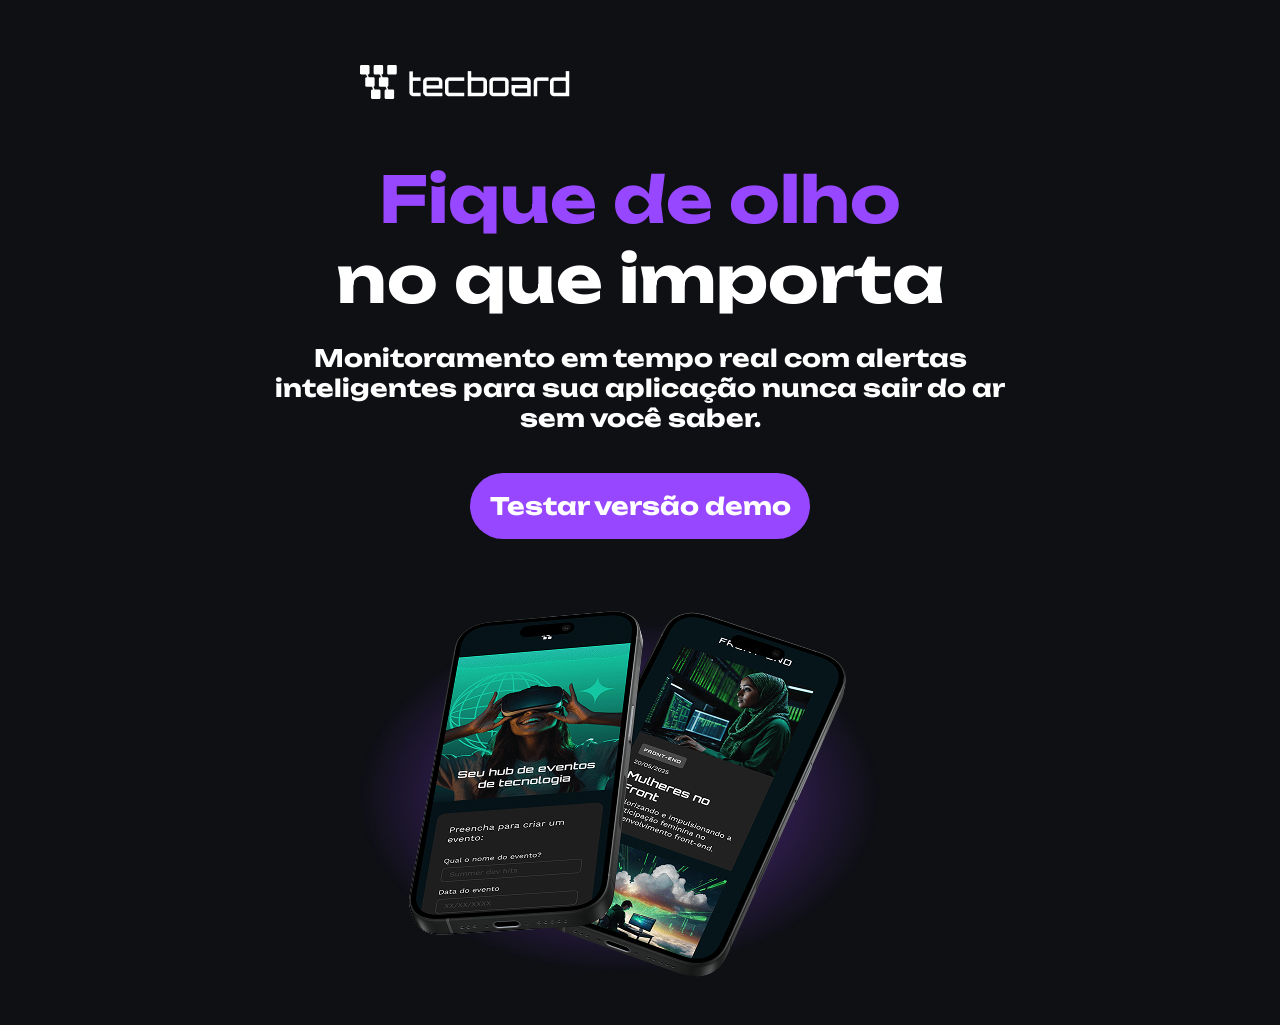
<file: Tecboard/index.html>
<!DOCTYPE html>
<html lang="pt-br">
<head>
    <meta charset="UTF-8">
    <meta name="viewport" content="width=device-width, initial-scale=1.0">
    <link rel="icon" href="Favicon-tecboard-black.svg" type="imgame/svg+xml">


    <link rel="stylesheet" href="css/style.css">

    <title>Tecboard</title>    
</head>
<body>
    <header>
        <img src="img/Logo-tecboard-white.png" alt="Logo Tecboard na com preta">
        <main>
            <section>
                <h1><span>Fique de olho</span>
                    <br>no que importa
                </h1>
                <p>Monitoramento em tempo real com alertas inteligentes para sua aplicação nunca sair do ar sem você saber.</p>
                <a href="#">Testar versão demo</a>
                <img src="img/celulares-sobrepostos-desktop.png" alt="dois celuares pretos sobrepostos com uma sombra roxa">
            </section>
        </main>
    </header>
</body>
</html>
</file>
<file: Tecboard/css/style.css>
/*Definição de fonts*/
@font-face {
    font-family: "unbounded";
    src: url("../Fontes/Unbounded-Bold.ttf")
    format("truetype");
    font-weight: 700;
    font-style: normal;
    font-display: swap;

}

@font-face {
    font-family: "poppins";
    src: url("../Fontes/Unbounded-Bold.ttf")
    format("truetype");
    font-weight: 400;
    font-style: normal;
    font-display: swap;

}

/*Reset*/
* {
    margin: 0;
    padding: 0;
}

/*Estilo Desktop*/
body {
    background-color: #0E1014;
    color: #ffffff; 
}

header img{
    display: block;
    margin: 65px 0 0 360px;
}

h1 {
    font-size: 64px;
    font-family: "unbounded", sans-serif;
    text-align: center;
    margin-top: 60px;
}

p {
    font-family: "poppins", sans-serif;
    font-size: 24px;
    text-align: center;
    margin: 24px auto 0;
    width: 792px;

}

h1 span {
    color: #9747ff;
}

a {
    color: #ffffff;
    font-family: "poppins", sans-serif;
    font-size: 24px;
    text-decoration: none;
    background-color: #9747ff;
    width: 340px;
    height: 66px;
    display: block;
    text-align: center;  
    line-height: 66px;
    border-radius: 36px;
    margin: 40px auto;

}

a:hover {
    background-color: #8233eb;
}

section img {
    display: block;
    width: 792px;
    height: 446px;
    margin: 0 auto;
}

@media(max-width: 768px){

header img{
    margin: 65px 0 0 60px;

}

p{
    width: 648px;
}

}

@media(max-width: 375px){
    header img{
        margin: 32px 0 0 16px;
    }
    h1{
        font-size: 40px;
    }
    p{
        font-size: 20px;
        width: 340px;
    }

    a{
        font-size: 15px;
        width: 251px;
    }
    section img{
        width: 340px;
        height: 230px;
    }
}
</file>
